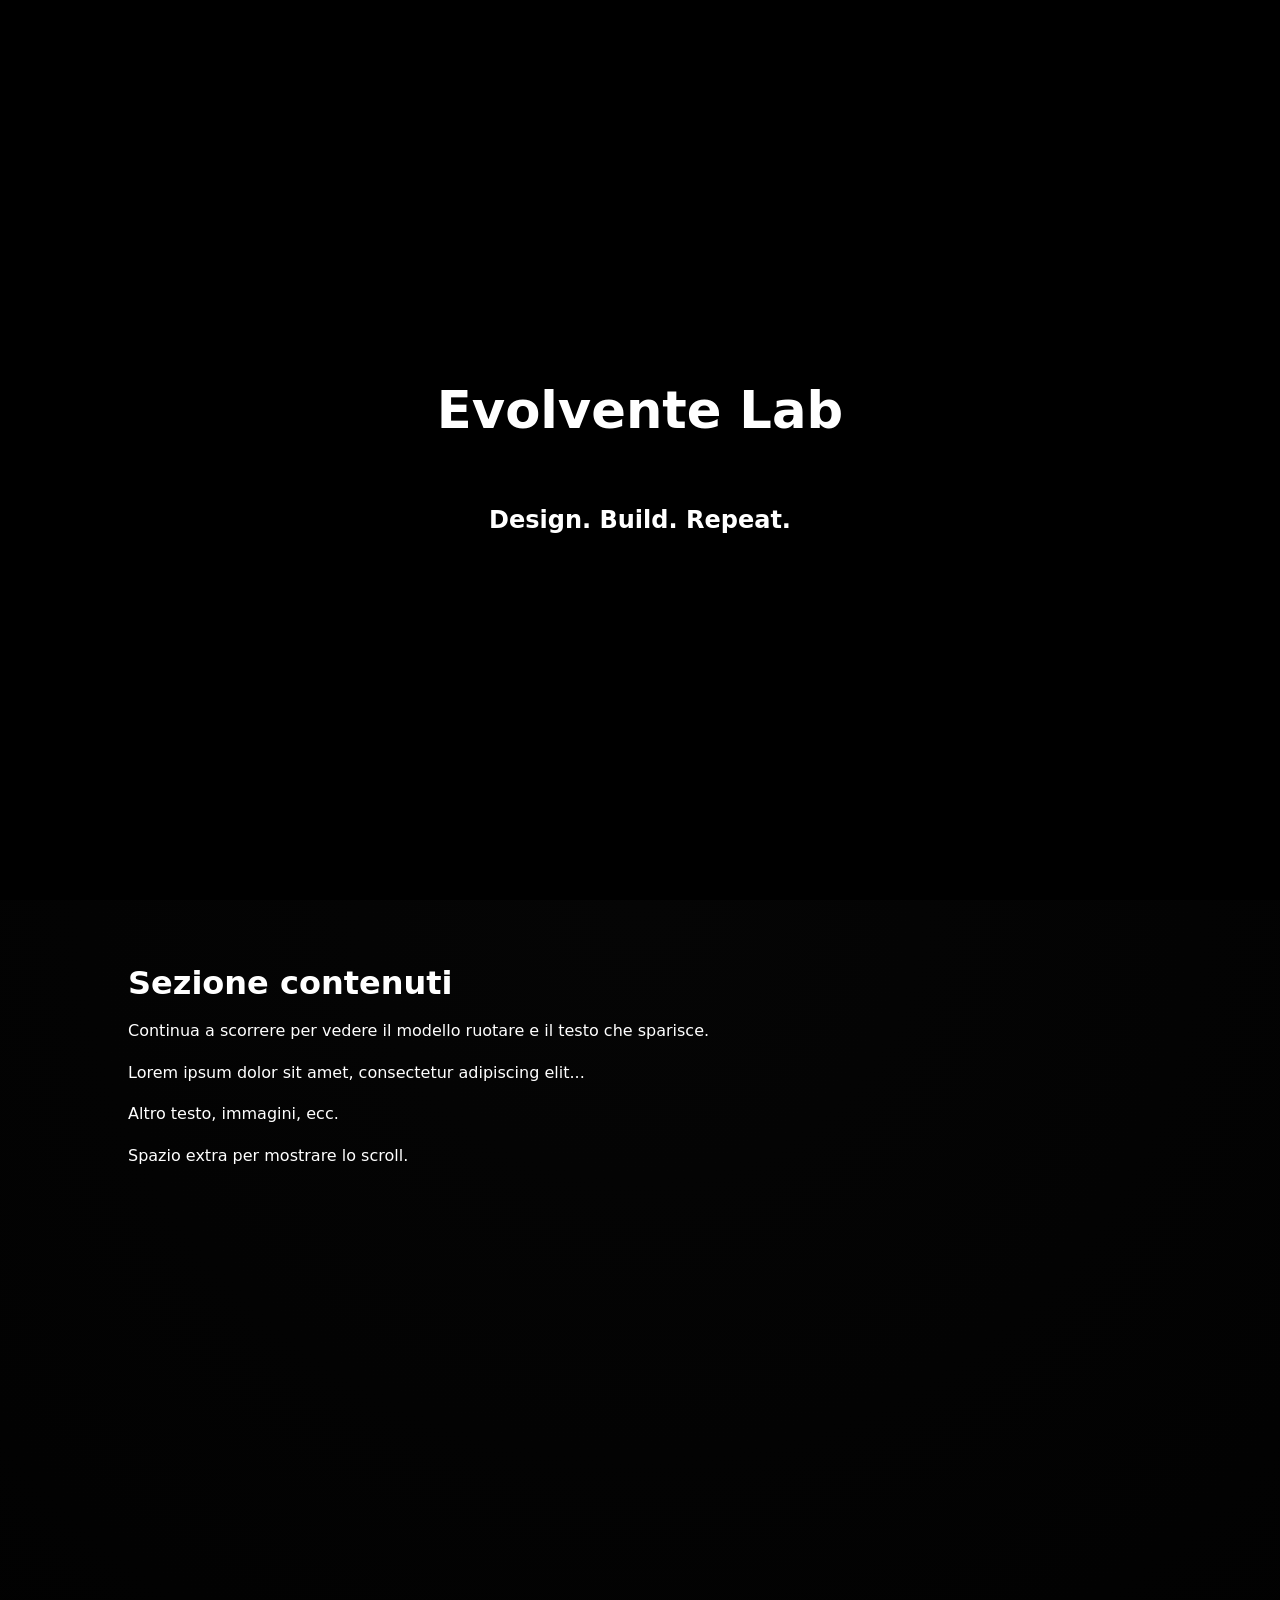
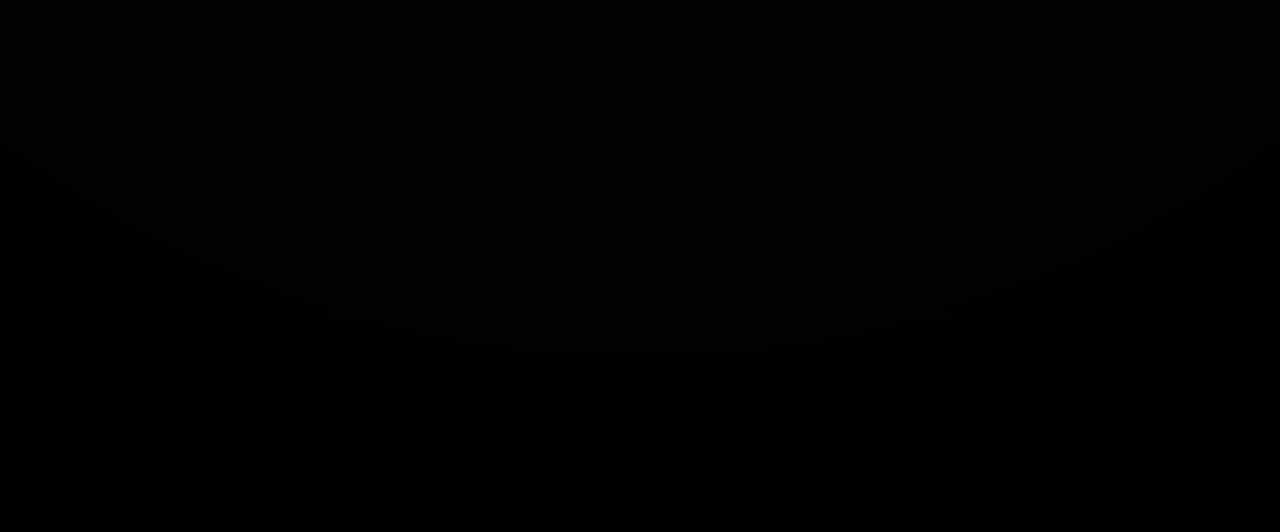
<file: index.html>
<!DOCTYPE html>
<html lang="it">
<head>
  <meta charset="UTF-8">
  <title>Hero 3D Scroll</title>
  <meta name="viewport" content="width=device-width, initial-scale=1">

  <link rel="stylesheet" href="styles.css">

  <!-- Three.js + GLTFLoader in locale, versione r147 -->
  <script src="js/three.min.js"></script>
  <script src="js/GLTFLoader.js"></script>
</head>
<body>
  <div id="hero">
    <!-- Three.js inserirà qui il canvas -->
    <div class="hero-overlay">
      <h1>Evolvente Lab</h1>
      <h2>Design. Build. Repeat.</h2>
    </div>
  </div>

  <!-- Contenuto sottostante per poter scrollare -->
  <section class="content">
    <h2>Sezione contenuti</h2>
    <p>
      Continua a scorrere per vedere
      il modello ruotare e il testo che sparisce.
    </p>
    <p>Lorem ipsum dolor sit amet, consectetur adipiscing elit...</p>
    <p>Altro testo, immagini, ecc.</p>
    <p style="margin-bottom: 100vh;">Spazio extra per mostrare lo scroll.</p>
  </section>

  <!-- Il tuo script principale (NON più type="module") -->
  <script src="main.js"></script>
</body>
</html>
</file>
<file: styles.css>
*,
*::before,
*::after {
  box-sizing: border-box;
}

html,
body {
  margin: 0;
  padding: 0;
  height: 100%;
  background-color: #0039B7;
  color: #FFFFFF;
  font-family: system-ui, -apple-system, BlinkMacSystemFont, "Segoe UI",
    sans-serif;
}

/* Contenitore hero: prima schermata */
#hero {
  position: relative;
  height: 100vh;
  overflow: hidden;
}

/* Il canvas di Three verrà messo qui dentro via JS */
#hero canvas {
  position: fixed;       /* fisso rispetto alla finestra */
  top: 0;
  left: 0;
  width: 100vw;
  height: 100vh;
  display: block;
  z-index: 0;
}

/* Testo in sovraimpressione */
.hero-overlay {
  position: fixed;       /* anche il testo resta fermo, non scorre */
  top: 0;
  left: 0;
  width: 100vw;
  height: 100vh;
  display: flex;
  align-items: center;
  justify-content: center;
  text-align: center;
  pointer-events: none;  /* il mouse passa attraverso */
  z-index: 1;
  transition: opacity 0.2s linear; /* rende lo svanire più morbido */
  flex-direction: column;
  gap: 12px;
}

.hero-overlay h1 {
  font-size: clamp(2.5rem, 4vw, 4rem);
  font-weight: 600;
}

/* Contenuto sottostante */
.content {
  position: relative;
  z-index: 2; /* sopra al canvas, ma sotto il testo finché il testo è visibile */
  padding: 4rem 10vw;
  background: radial-gradient(circle at top, #050505, #000000);
}

.content h2 {
  margin-top: 0;
  font-size: 2rem;
  margin-bottom: 1rem;
}

.content p {
  max-width: 60ch;
  line-height: 1.6;
}
</file>
